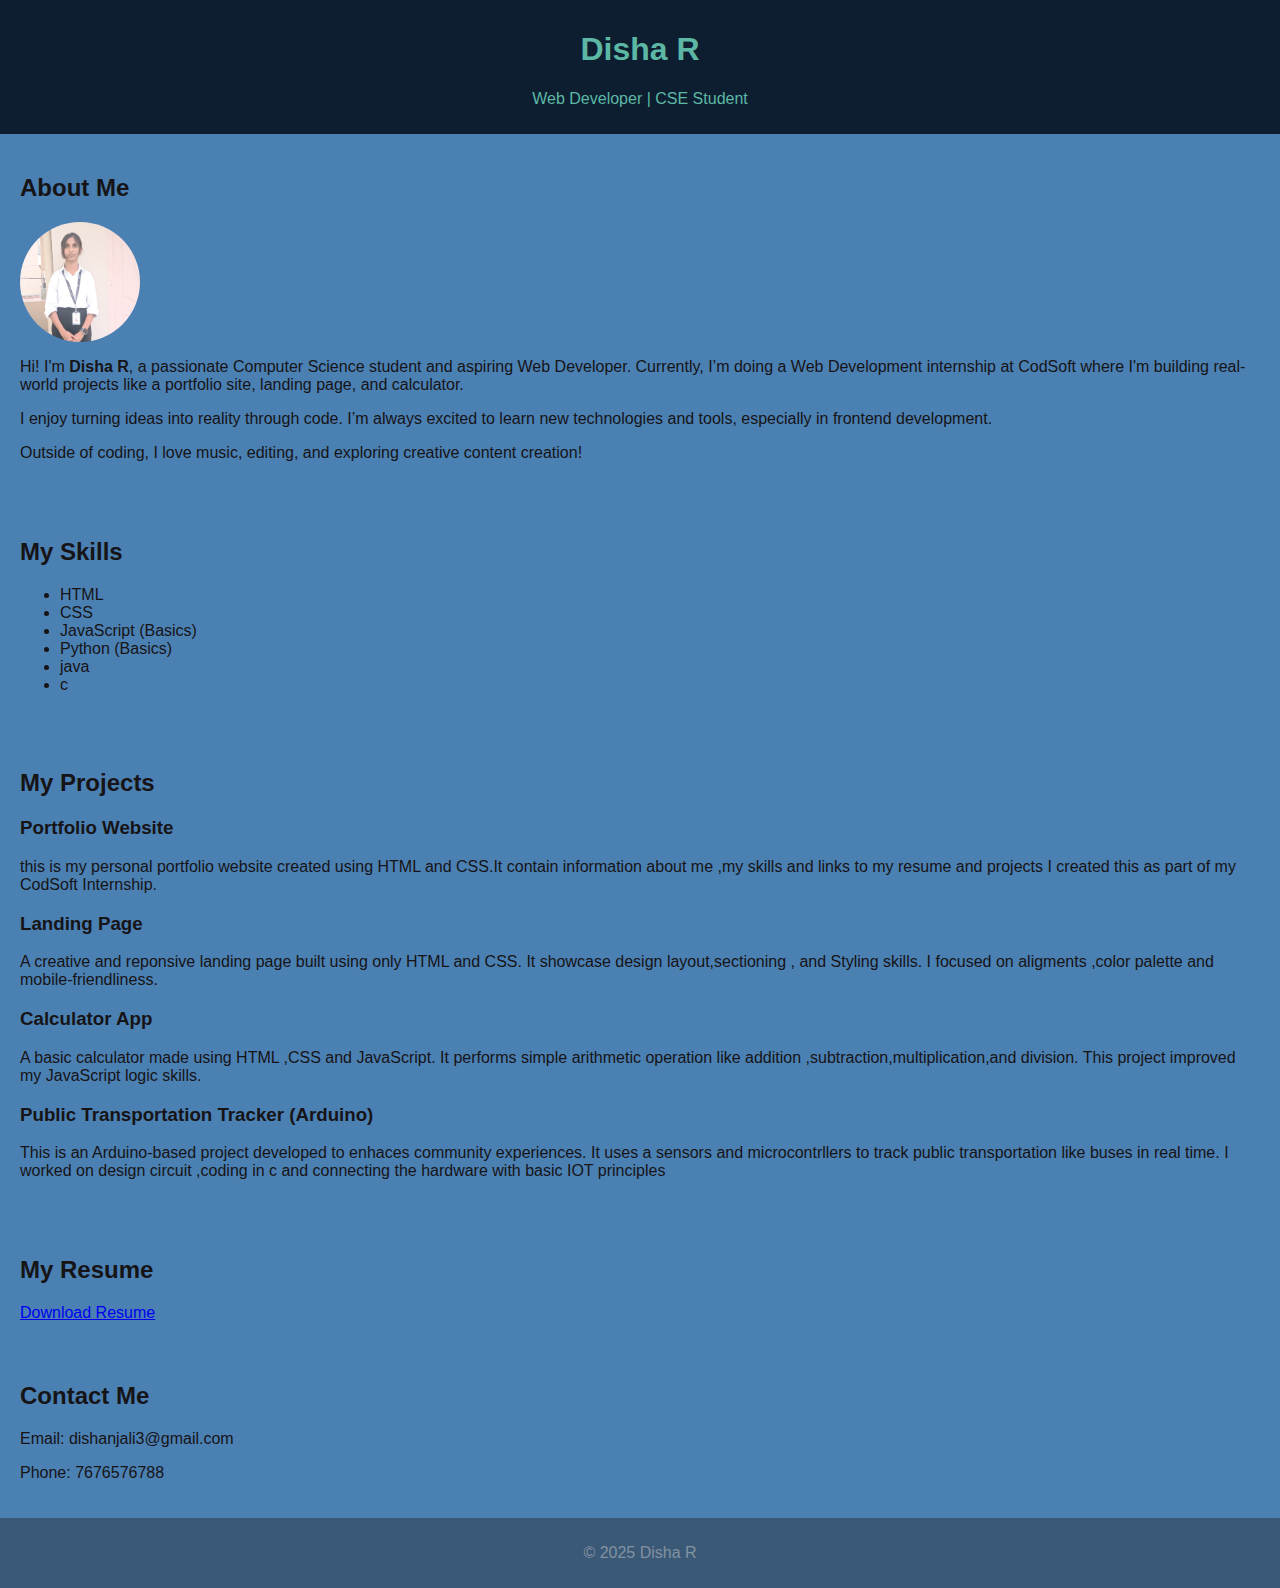
<file: index.html>
<!DOCTYPE html>
<html lang="en">
<head>
  <meta charset="UTF-8" />
  <meta name="viewport" content="width=device-width, initial-scale=1.0" />
  <title>Disha's Portfolio</title>
  <link rel="stylesheet" href="style.css" />
</head>
<body>

  <!-- Header -->
  <header>
    <h1>Disha R</h1>
    <p>Web Developer | CSE Student</p>
  </header>

  <!-- About -->
  <section id="about">
  <h2>About Me</h2>
  <div class="about-container">
    <img src="assets/profile.jpg" alt="My Photo" />
    <div class="about-text">
      <p>Hi! I'm <strong>Disha R</strong>, a passionate Computer Science student and aspiring Web Developer. Currently, I’m doing a Web Development internship at CodSoft where I'm building real-world projects like a portfolio site, landing page, and calculator.</p>
      <p>I enjoy turning ideas into reality through code. I’m always excited to learn new technologies and tools, especially in frontend development.</p>
      <p>Outside of coding, I love music, editing, and exploring creative content creation!</p>
    </div>
  </div>
</section>

  <!-- Skills -->
  <section id="skills">
    <h2>My Skills</h2>
    <ul>
      <li>HTML</li>
      <li>CSS</li>
      <li>JavaScript (Basics)</li>
      <li>Python (Basics)</li>
      <li>java </li>
      <li>c</li>
    </ul>
  </section>

  <!-- Projects -->
  <section id="projects">
    <h2>My Projects</h2>

    <div class="project">
      <h3> Portfolio Website</h3>
      <p>this is my personal portfolio website created using HTML and CSS.It contain information about me ,my skills and links  to my resume and projects I created this as part of my CodSoft Internship. </p>
    </div>

    <div class="project">
    <h3> Landing Page</h3>
    <p>A creative and reponsive landing page built using only HTML and CSS. 
      It showcase design layout,sectioning , and Styling skills. 
      I focused on aligments ,color palette and mobile-friendliness.
    </p>
    </div>

    <div class="project">
      <h3> Calculator App</h3>
      <p>A basic calculator made using HTML ,CSS and JavaScript.
        It performs simple arithmetic operation like addition ,subtraction,multiplication,and division. 
        This project improved my JavaScript logic skills.</p>
    </div>
    
    <div class="project">
      <h3> Public Transportation Tracker (Arduino) </h3>
      <p>This is an Arduino-based project developed to enhaces community experiences. 
        It uses a sensors and microcontrllers to track public transportation like buses in real time. 
        I worked on design circuit ,coding in c and connecting the hardware with basic IOT principles</p>
    </div>
  </section>

  <!-- Resume -->
  <section id="resume">
    <h2>My Resume</h2>
    <a href="assets/resume.docx" download>Download Resume</a>
  </section>

  <!-- Contact -->
  <section id="contact">
    <h2>Contact Me</h2>
    <p>Email: dishanjali3@gmail.com</p>
    <p>Phone: 7676576788</p>
  </section>

  <!-- Footer -->
  <footer>
    <p>© 2025 Disha R</p>
  </footer>

</body>
</html>
</file>
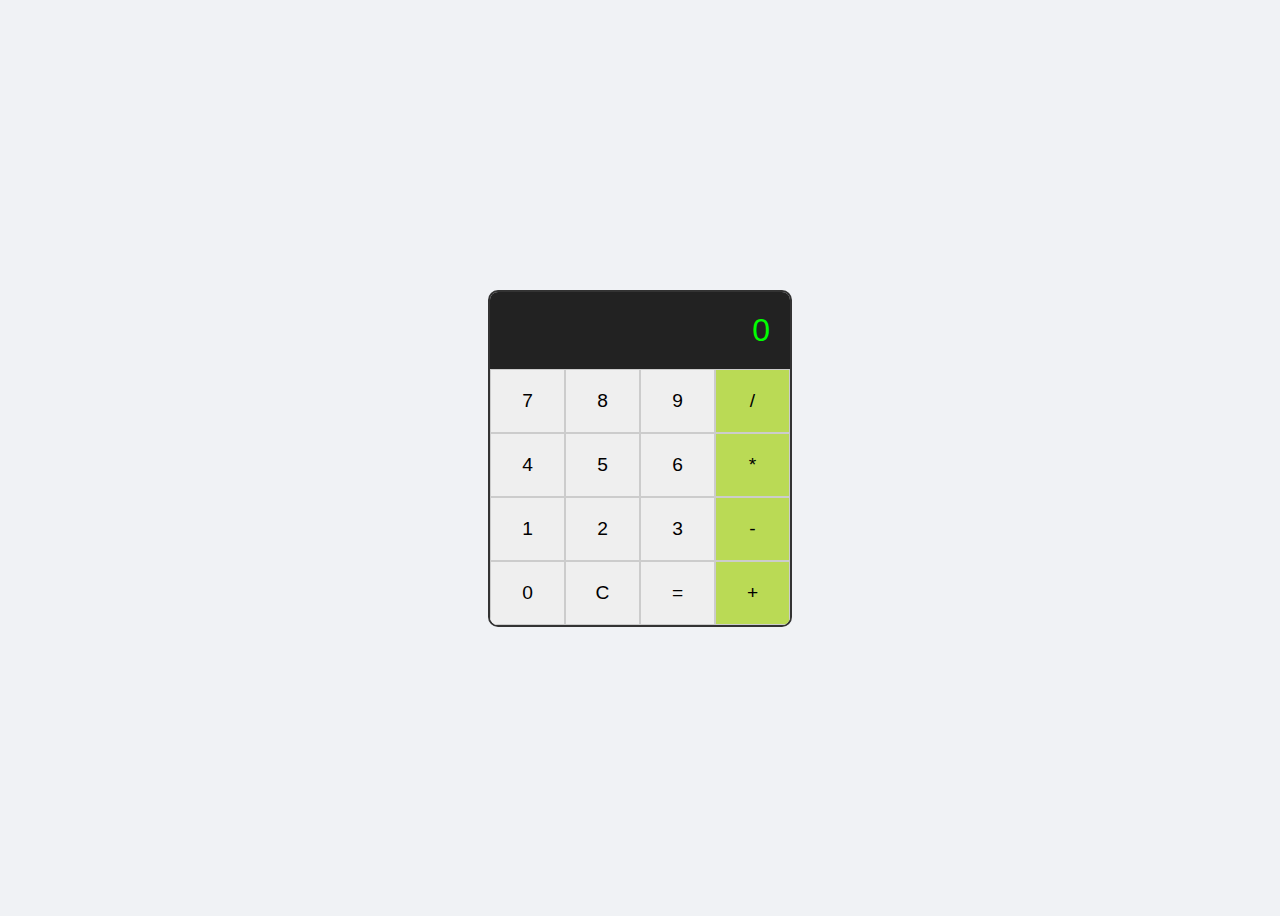
<file: calculator/index.html>
<!DOCTYPE html>
<html lang="en">
<head>
  <meta charset="UTF-8">
  <title>Calculator</title>
  <link rel="stylesheet" href="styles.css">
</head>
<body>
  <div class="calculator">
    <div class="display" id="display">0</div>
    <div class="buttons">
      <button class="btn">7</button>
      <button class="btn">8</button>
      <button class="btn">9</button>
      <button class="btn operator">/</button>

      <button class="btn">4</button>
      <button class="btn">5</button>
      <button class="btn">6</button>
      <button class="btn operator">*</button>

      <button class="btn">1</button>
      <button class="btn">2</button>
      <button class="btn">3</button>
      <button class="btn operator">-</button>

      <button class="btn">0</button>
      <button class="btn">C</button>
      <button class="btn">=</button>
      <button class="btn operator">+</button>
    </div>
  </div>
  <script src="script.js"></script>
</body>
</html>
</file>
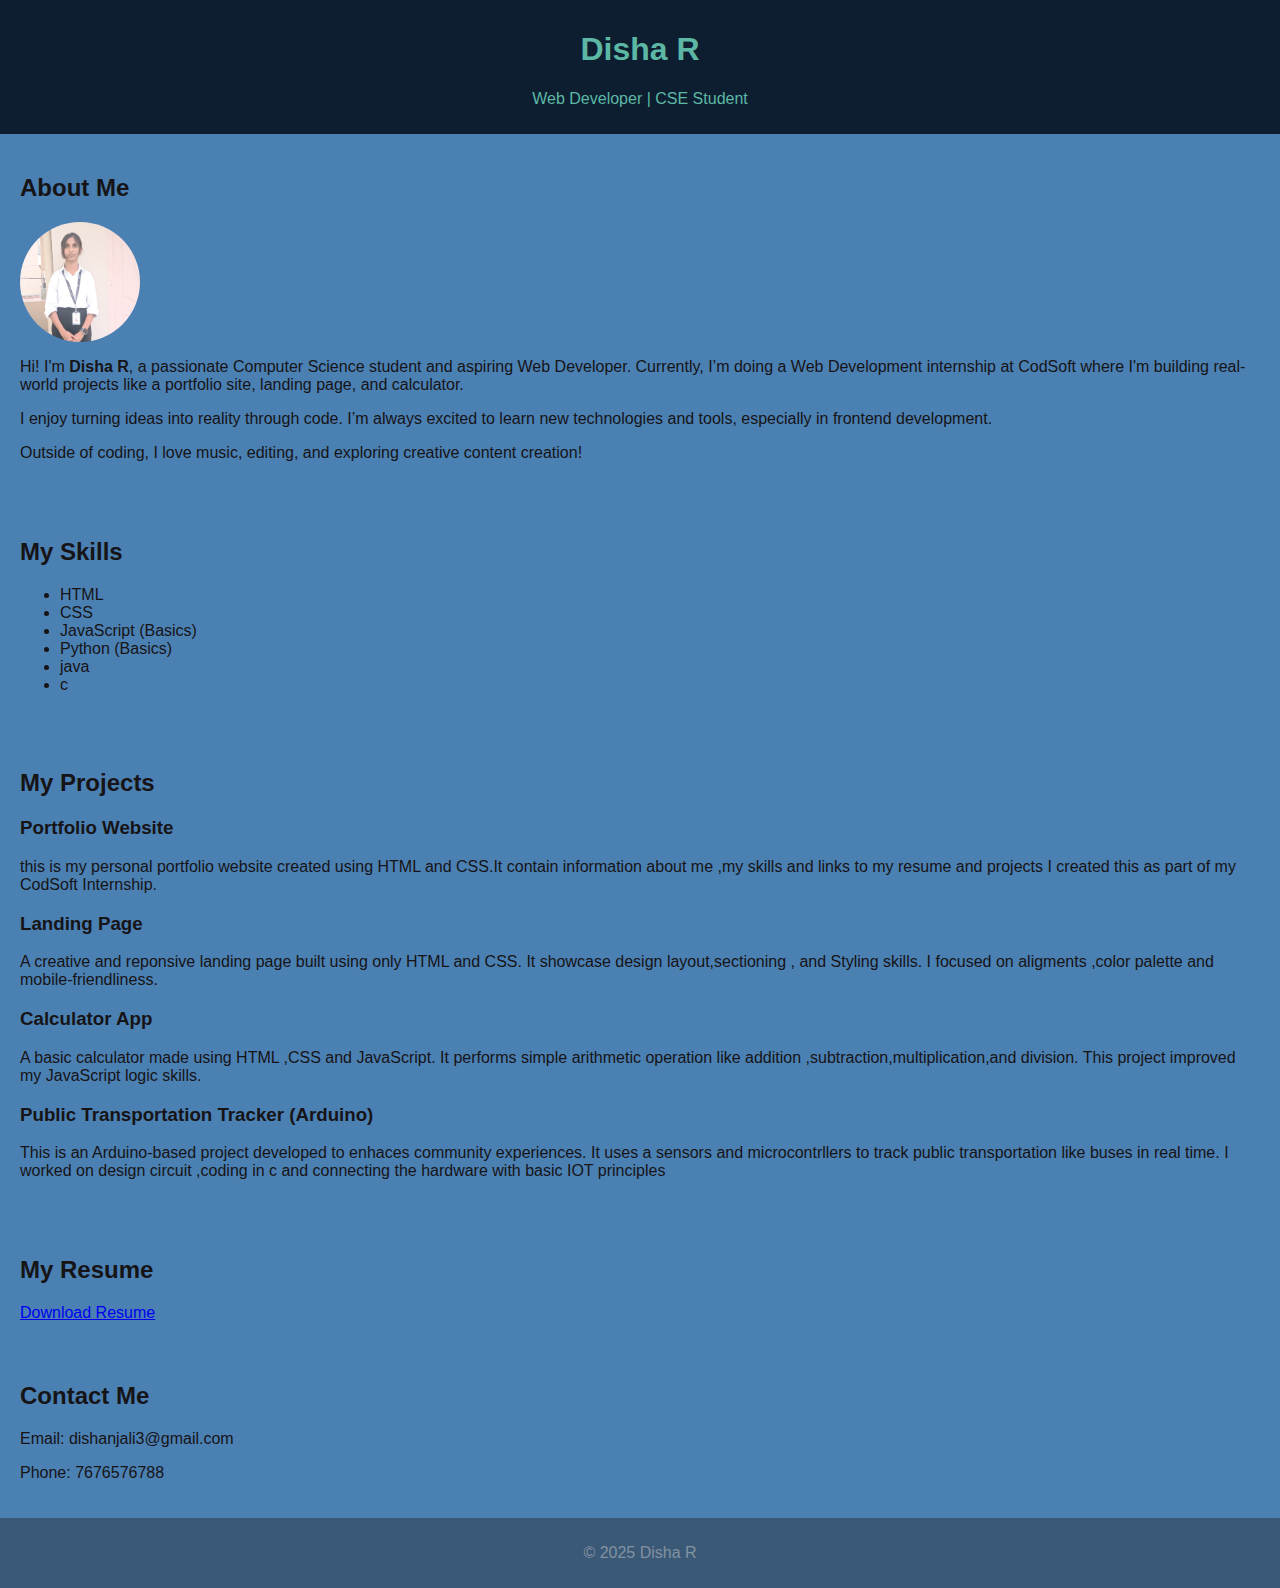
<file: CODSOFT-Portfolio/index.html>
<!DOCTYPE html>
<html lang="en">
<head>
  <meta charset="UTF-8" />
  <meta name="viewport" content="width=device-width, initial-scale=1.0" />
  <title>Disha's Portfolio</title>
  <link rel="stylesheet" href="style.css" />
</head>
<body>

  <!-- Header -->
  <header>
    <h1>Disha R</h1>
    <p>Web Developer | CSE Student</p>
  </header>

  <!-- About -->
  <section id="about">
  <h2>About Me</h2>
  <div class="about-container">
    <img src="assets/profile.jpg" alt="My Photo" />
    <div class="about-text">
      <p>Hi! I'm <strong>Disha R</strong>, a passionate Computer Science student and aspiring Web Developer. Currently, I’m doing a Web Development internship at CodSoft where I'm building real-world projects like a portfolio site, landing page, and calculator.</p>
      <p>I enjoy turning ideas into reality through code. I’m always excited to learn new technologies and tools, especially in frontend development.</p>
      <p>Outside of coding, I love music, editing, and exploring creative content creation!</p>
    </div>
  </div>
</section>

  <!-- Skills -->
  <section id="skills">
    <h2>My Skills</h2>
    <ul>
      <li>HTML</li>
      <li>CSS</li>
      <li>JavaScript (Basics)</li>
      <li>Python (Basics)</li>
      <li>java </li>
      <li>c</li>
    </ul>
  </section>

  <!-- Projects -->
  <section id="projects">
    <h2>My Projects</h2>

    <div class="project">
      <h3> Portfolio Website</h3>
      <p>this is my personal portfolio website created using HTML and CSS.It contain information about me ,my skills and links  to my resume and projects I created this as part of my CodSoft Internship. </p>
    </div>

    <div class="project">
    <h3> Landing Page</h3>
    <p>A creative and reponsive landing page built using only HTML and CSS. 
      It showcase design layout,sectioning , and Styling skills. 
      I focused on aligments ,color palette and mobile-friendliness.
    </p>
    </div>

    <div class="project">
      <h3> Calculator App</h3>
      <p>A basic calculator made using HTML ,CSS and JavaScript.
        It performs simple arithmetic operation like addition ,subtraction,multiplication,and division. 
        This project improved my JavaScript logic skills.</p>
    </div>
    
    <div class="project">
      <h3> Public Transportation Tracker (Arduino) </h3>
      <p>This is an Arduino-based project developed to enhaces community experiences. 
        It uses a sensors and microcontrllers to track public transportation like buses in real time. 
        I worked on design circuit ,coding in c and connecting the hardware with basic IOT principles</p>
    </div>
  </section>

  <!-- Resume -->
  <section id="resume">
    <h2>My Resume</h2>
    <a href="assets/resume.docx" download>Download Resume</a>
  </section>

  <!-- Contact -->
  <section id="contact">
    <h2>Contact Me</h2>
    <p>Email: dishanjali3@gmail.com</p>
    <p>Phone: 7676576788</p>
  </section>

  <!-- Footer -->
  <footer>
    <p>© 2025 Disha R</p>
  </footer>

</body>
</html>
</file>
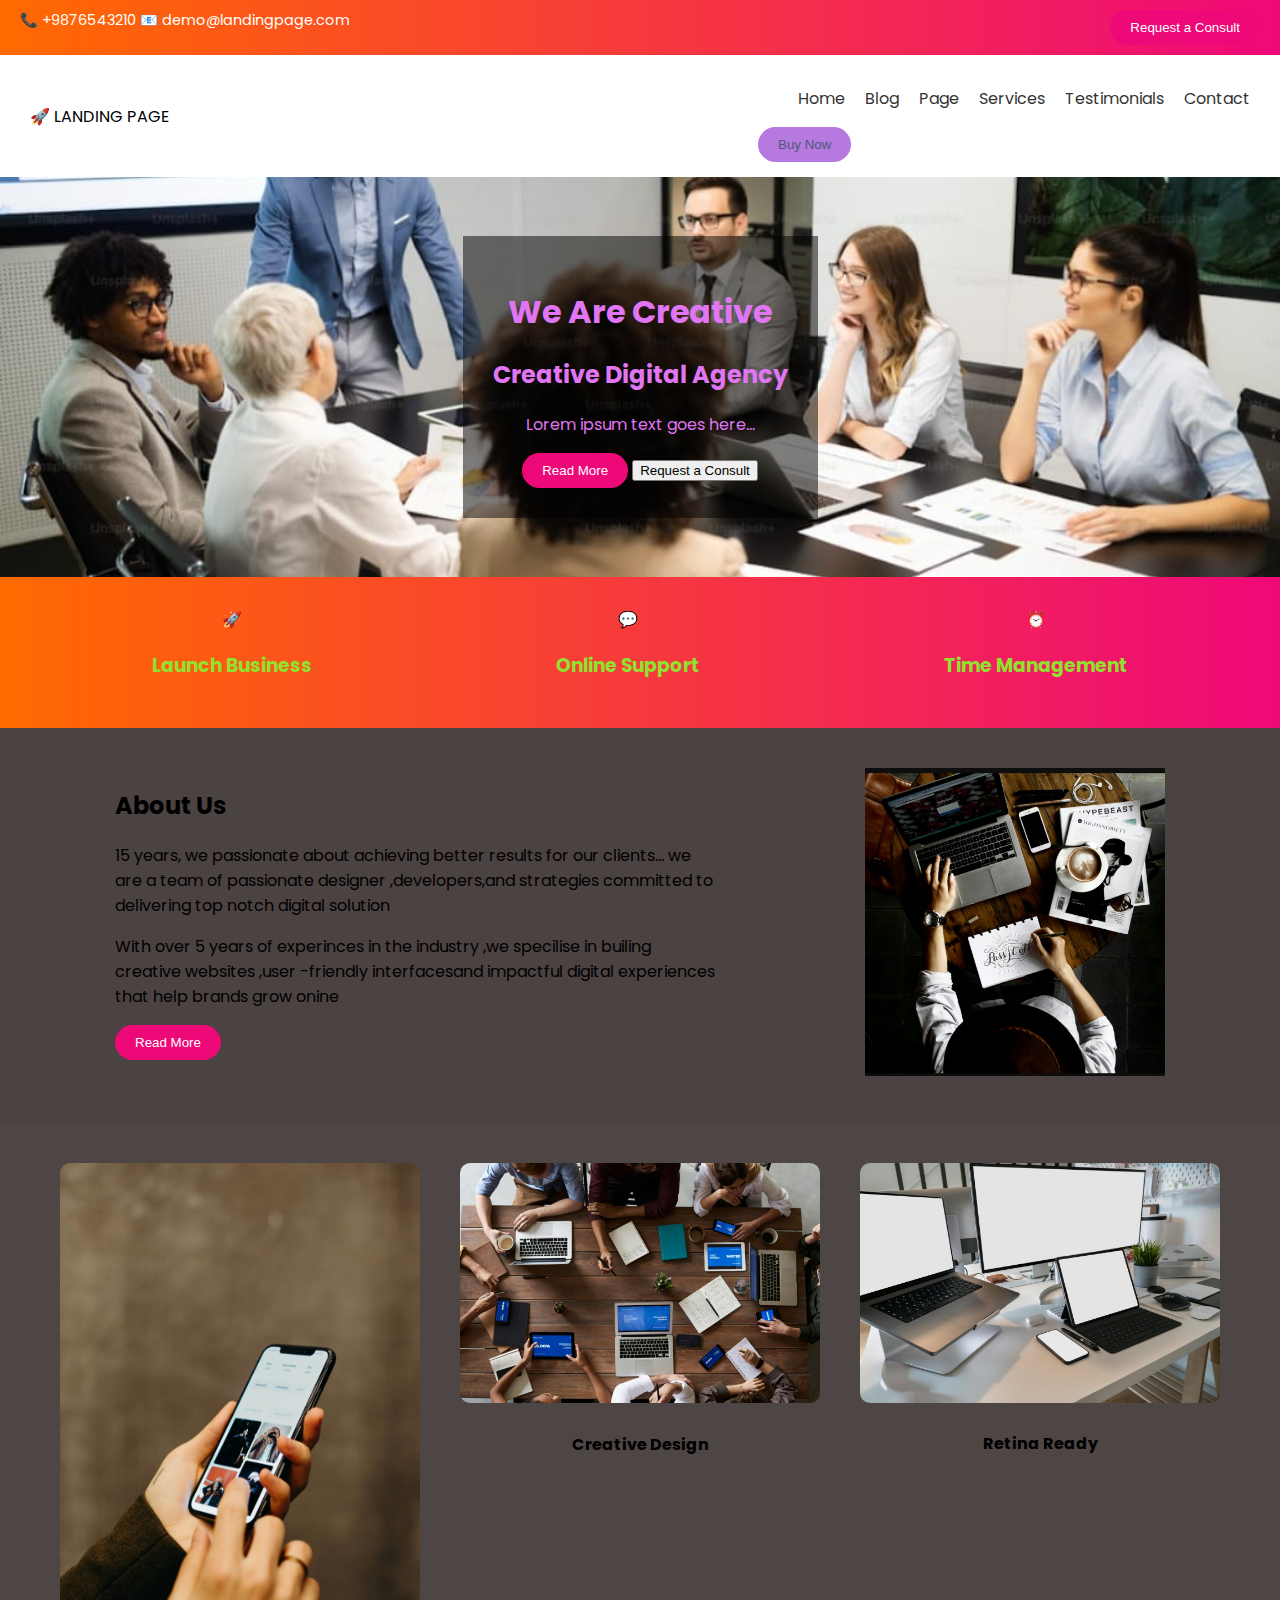
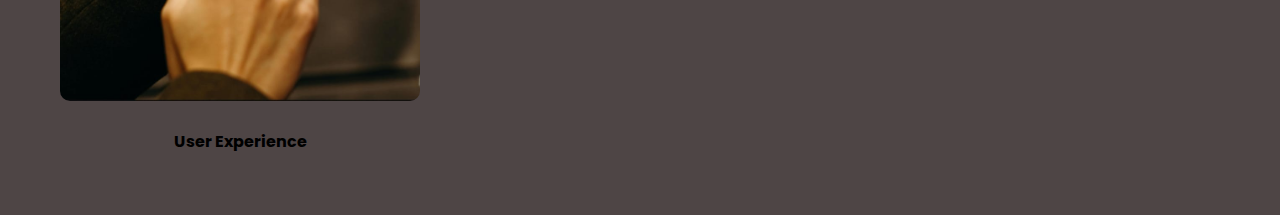
<file: landing-page/index.html>
<!DOCTYPE html>
<html lang="en">
<head>
  <meta charset="UTF-8" />
  <meta name="viewport" content="width=device-width, initial-scale=1.0" />
  <title>Creative Digital Agency</title>
  <link rel="stylesheet" href="styles.css" />
  <link href="https://fonts.googleapis.com/css2?family=Poppins:wght@400;600&display=swap" rel="stylesheet">
</head>
<body>

  <div class="top-bar">
    <div class="contact-info">
      <span>📞 +9876543210</span>
      <span>📧 demo@landingpage.com</span>
    </div>
    <div class="top-buttons">
      <button class="btn-pink">Request a Consult</button>
    </div>
  </div>

  <header>
    <div class="logo">🚀 LANDING PAGE</div>
    <nav>
      <ul>
        <li><a href="#">Home</a></li>
        <li><a href="#">Blog</a></li>
        <li><a href="#">Page</a></li>
        <li><a href="#">Services</a></li>
        <li><a href="#">Testimonials</a></li>
        <li><a href="#">Contact</a></li>
      </ul>
      <button class="btn-orange">Buy Now</button>
    </nav>
  </header>

  <section class="hero">
    <div class="hero-overlay">
      <h1>We Are Creative</h1>
      <h2>Creative Digital Agency</h2>
      <p>Lorem ipsum text goes here...</p>
      <div class="hero-buttons">
        <button class="btn-pink">Read More</button>
        <button class="btn-outline">Request a Consult</button>
      </div>
    </div>
  </section>

  <section class="features">
    <div class="feature-box">🚀 <h3>Launch Business</h3></div>
    <div class="feature-box">💬 <h3>Online Support</h3></div>
    <div class="feature-box">⏰ <h3>Time Management</h3></div>
  </section>

  <section class="about">
    <div class="about-text">
      <h2>About Us</h2>
      <p>15 years, we passionate about achieving better results for our clients...
        we are a team of passionate  designer ,developers,and strategies committed to delivering top notch digital solution 
      </p> 
      <p>With over 5 years of experinces in the industry ,we specilise in builing creative websites ,user -friendly interfacesand impactful digital experiences  that help brands grow onine</p>
      <button class="btn-pink">Read More</button>
    </div>
    <div class="about-image">
      <img src="images/person.png" alt="About Person" />
    </div>
  </section>

  <section class="services">
    <div class="service-card">
      <img src="images/user-experiences.jpg" alt="user-experiences.jpg"/>
      <h4>User Experience</h4>
    </div>
    <div class="service-card">
      <img src="images/creative-design.jpg" alt="creative-design.jpg"/>
      <h4>Creative Design</h4>
    </div>
    <div class="service-card">
      <img src="images/retina-ready.jpg" alt="retina-ready.jpg">
      <h4>Retina Ready</h4>
    </div>
  </section>

</body>
</html>
</file>
<file: style.css>
body {
  font-family: Arial, sans-serif;
  margin: 0;
  padding: 0;
  background: #4b80b3;
  color: #161416;
}
header {
  background: #0c1e30;
  color: rgb(92, 184, 165);
  padding: 10px 15px;
  text-align: center;
}
section {
  padding: 20px;
}
img {
  width: 120px;
  height: 120px;
  border-radius: 50%;
  object-fit: cover;
  object-position: top;
  border: 3px solid #0007bff; 
  display: block;
}
footer {
  background: #22222269;
  color: #cccccc82;
  text-align: center;
  padding: 10px;
}
</file>
<file: calculator/styles.css>
body {
  display: flex;
  justify-content: center;
  align-items: center;
  height: 100vh;
  background: #f0f2f5;
  font-family: Arial;
}

.calculator {
  width: 300px;
  border: 2px solid #333;
  border-radius: 10px;
  overflow: hidden;
}

.display {
  background: #222;
  color: #0f0;
  text-align: right;
  padding: 20px;
  font-size: 2rem;
}

.buttons {
  display: grid;
  grid-template-columns: repeat(4, 1fr);
}

.btn {
  padding: 20px;
  font-size: 1.2rem;
  border: 1px solid #ccc;
  cursor: pointer;
}

.btn:hover {
  background: #ddd;
}

.operator {
  background: #bada55;
}
</file>
<file: CODSOFT-Portfolio/style.css>
body {
  font-family: Arial, sans-serif;
  margin: 0;
  padding: 0;
  background: #4b80b3;
  color: #161416;
}
header {
  background: #0c1e30;
  color: rgb(92, 184, 165);
  padding: 10px 15px;
  text-align: center;
}
section {
  padding: 20px;
}
img {
  width: 120px;
  height: 120px;
  border-radius: 50%;
  object-fit: cover;
  object-position: top;
  border: 3px solid #0007bff; 
  display: block;
}
footer {
  background: #22222269;
  color: #cccccc82;
  text-align: center;
  padding: 10px;
}
</file>
<file: landing-page/styles.css>
body {
  font-family: 'Poppins', sans-serif;
  margin: 0;
  padding: 0;
}

.top-bar {
  background: linear-gradient(to right, #ff6a00, #ee0979);
  color: white;
  display: flex;
  justify-content: space-between;
  padding: 10px 20px;
  font-size: 0.9rem;
}

header {
  background: #fff;
  display: flex;
  justify-content: space-between;
  padding: 15px 30px;
  align-items: center;
  box-shadow: 0 2px 5px rgba(0,0,0,0.1);
}

nav ul {
  display: flex;
  list-style: none;
  gap: 20px;
}

nav a {
  text-decoration: none;
  color: #333;
}

.btn-pink {
  background: #ee0979;
  color: white;
  border: none;
  padding: 10px 20px;
  border-radius: 20px;
  cursor: pointer;
}

.btn-orange {
  background: #b679e0;
  color: rgb(79, 89, 119);
  border: none;
  padding: 10px 20px;
  border-radius: 20px;
  cursor: pointer;
}

.hero {
  height: 400px;
  background-image: url('images/hero.jpg');
  background-size: cover;
  background-position: center;
  position: relative;
  color: rgb(224, 118, 243);
  display: flex;
  align-items: center;
  justify-content: center;
}

.hero-overlay {
  background-color: rgba(0,0,0,0.5);
  padding: 30px;
  text-align: center;
}

.features {
  display: flex;
  justify-content: space-around;
  padding: 30px;
  background: linear-gradient(to right, #ff6a00, #ee0979);
  color: rgb(145, 226, 46);
}

.feature-box {
  text-align: center;
}

.about {
  display: flex;
  padding: 40px;
  justify-content: space-around;
  background: #4b4242;
}

.about-text {
  max-width: 50%;
}

.about-image img {
  width: 300px;
}

.services {
  display: flex;
  justify-content: space-around;
  padding: 40px;
  background: #4e4545;
}

.service-card {
  width: 30%;
  text-align: center;
}

.service-card img {
  width: 100%;
  border-radius: 10px;
}
</file>
